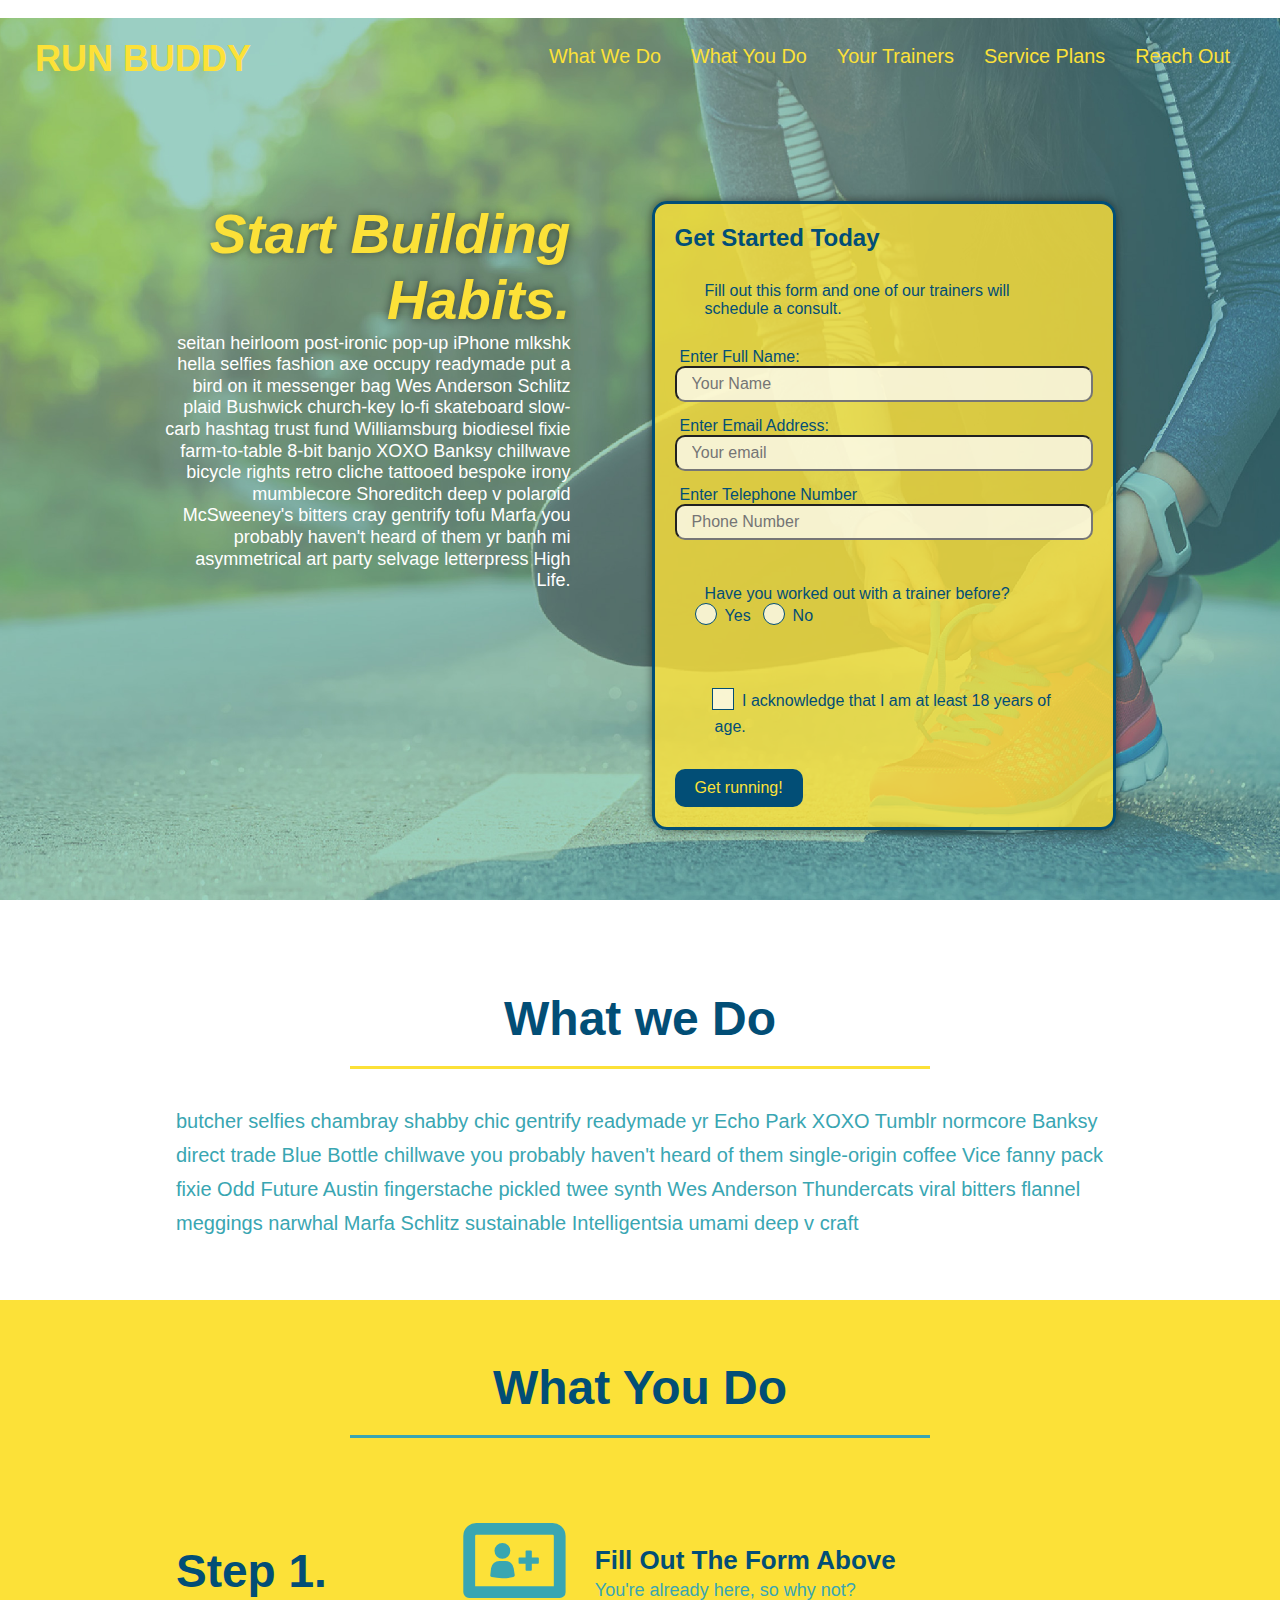
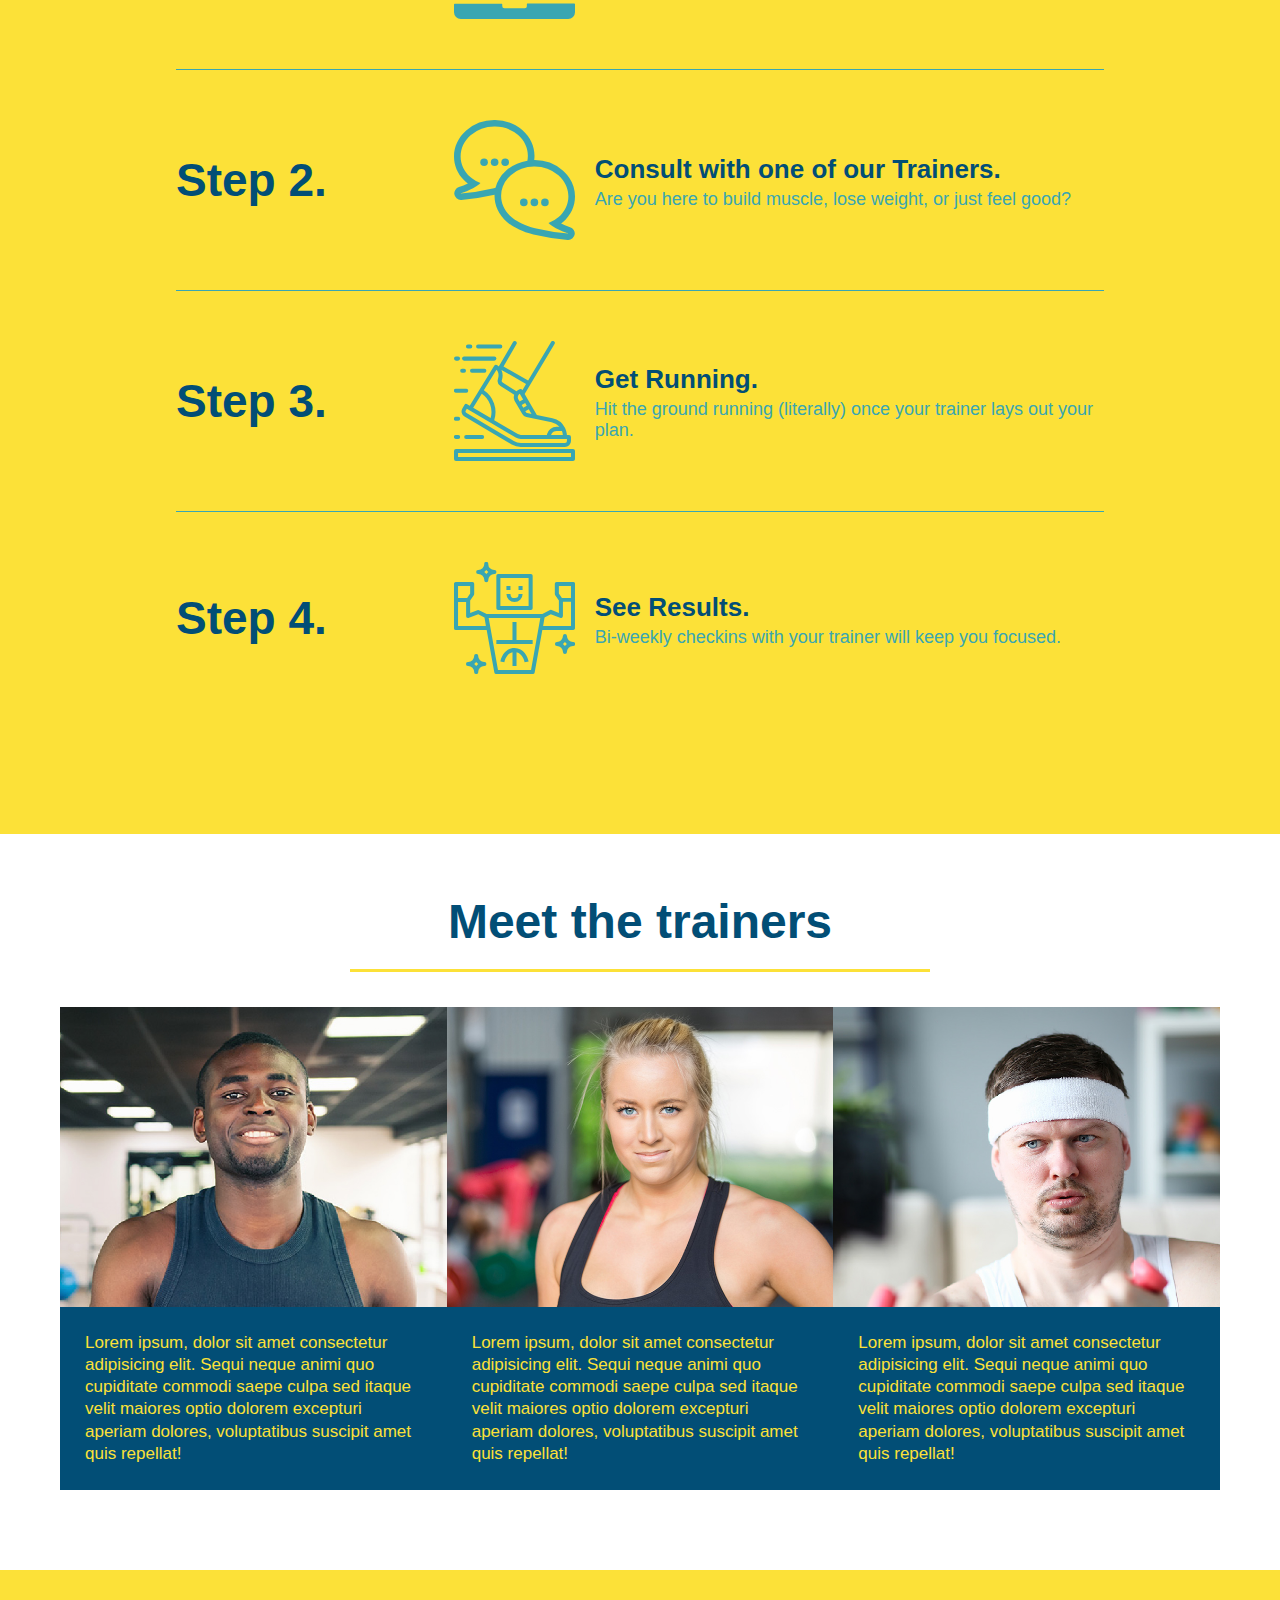
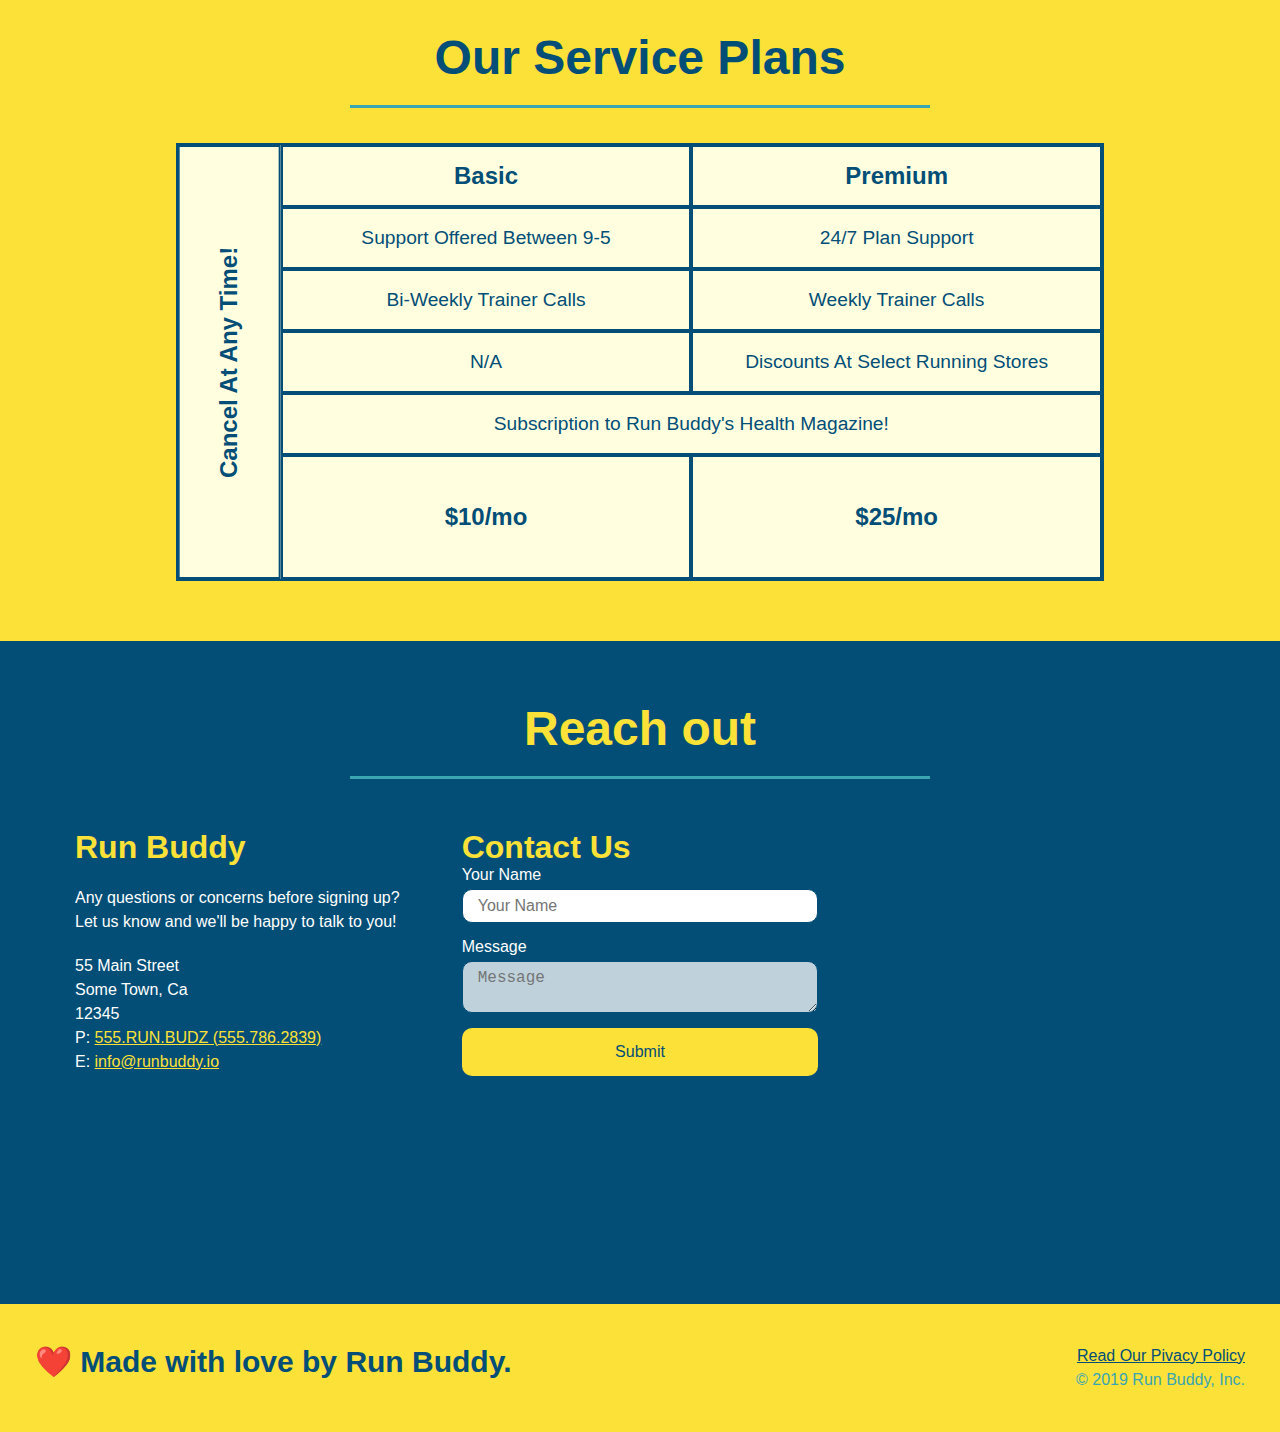
<file: index.html>
<!DOCTYPE html>
<html lang ='en'>
    <head>
        <meta name="viewport" content="width=device-width, initial-scale=1.0" />
        <meta charset='UTF-8'/>
        <title>Run Buddy</title>
        <link rel='stylesheet' href='./assets/css/style.css' />
    </head>
    <body>
        <header>
            <h1>
                <a href='/'>RUN BUDDY</a>
            </h1>
            <nav>
                <ul>
                    <li>
                        <a href='#what-we-do'>What We Do</a>
                    </li>
                    <li>
                        <a href="#what-you-do">What You Do</a>
                    </li>
                    <li>
                        <a href='#your-trainers'>Your Trainers</a>
                    </li>
                    <li>
                      <a href="#service-plans">Service Plans</a>
                    </li>
                    <li>
                        <a href='#reach-out'>Reach Out</a>
                    </li>
                </ul>
            </nav>
        </header>
        <!-- hero/jumbotron section-->
        <section class='hero'>
            <div class='hero-cta'>
                <h2>Start Building Habits.</h2>
                <p>
                    seitan heirloom post-ironic pop-up iPhone mlkshk hella selfies fashion axe occupy readymade put a bird on it
                    messenger bag Wes Anderson Schlitz plaid Bushwick church-key lo-fi skateboard slow-carb hashtag trust fund
                    Williamsburg biodiesel fixie farm-to-table 8-bit banjo XOXO Banksy chillwave bicycle rights retro cliche
                    tattooed bespoke irony mumblecore Shoreditch deep v polaroid McSweeney's bitters cray gentrify tofu Marfa you
                    probably haven't heard of them yr banh mi asymmetrical art party selvage letterpress High Life.
                </p>
            </div>
            <!--form element-->
            <div class='hero-form'>
                <h3>Get Started Today</h3>
                <p>Fill out this form and one of our trainers will schedule a consult.</p>
            <form>
                <label for='name'>Enter Full Name:</label>
                <input type='text' placeholder='Your Name' name='name' id='name' class='form-input'/>
                <label for='email'>Enter Email Address:</label>
                <input type='email' placeholder='Your email' name='email' id='email' class='form-input'/>
                <label for='phone'>Enter Telephone Number</label>
                <input type='tel' placeholder='Phone Number' name='Phone' id='phone' class='form-input'/>
                    <p>
                        Have you worked out with a trainer before?
                        <span class="radio-wrapper">
                          <input type="radio" name="trainer-confirm" id="trainer-yes" />
                          <label for="trainer-yes">Yes</label>
                        </span>
                        <span class="radio-wrapper">
                          <input type="radio" name="trainer-confirm" id="trainer-no" />
                          <label for="trainer-no">No</label>
                        </span>
                      </p>
                      <p>
                        <span class="checkbox-wrapper">
                          <input type="checkbox" name="age-confirm" id="checkbox" />
                          <label for="checkbox">I acknowledge that I am at least 18 years of age.</label>
                        </span>
                    </p>
                    <button type='submit'>
                        Get running!
                    </button>
            </form>
            </div>
        </section>

        <!--'what we do' section-->
        <section id='what-we-do' class='intro'>
            <div class='flex-row'>
              <h2 class='section-title primary-border'>What we Do</h2>
            </div>
            <div class='flex-row'>
            <p>
                butcher selfies chambray shabby chic gentrify readymade yr Echo Park XOXO Tumblr normcore Banksy direct trade Blue Bottle chillwave you probably haven't heard of them single-origin coffee Vice fanny pack fixie Odd Future Austin fingerstache pickled twee synth Wes Anderson Thundercats viral bitters flannel meggings narwhal Marfa Schlitz sustainable Intelligentsia umami deep v craft
            </p>
            </div>
        </section>

        <!--'What you do' section-->
        <section id='what-you-do' class='steps'>
        <div>
          <div class='flex-row'>
            <h2 class='section-title secondary-border'>What You Do</h2>
          </div>
            <div>
              <div class="step">
                <h3>Step 1.</h3>
                <div class="step-info">
                  <div class="step-img">
                    <img src="./assets/images/step-1.svg" alt="" />
                  </div>
                  <div class="step-text">
                    <h4>Fill Out The Form Above</h4>
                    <p>You're already here, so why not?</p>
                  </div>
                </div>
              </div>
                <div class="step">
                <h3>Step 2.</h3>
                <div class="step-info">
                  <div class="step-img">
                    <img src="./assets/images/step-2.svg" alt="" />
                  </div>
                  <div class="step-text">
                    <h4>Consult with one of our Trainers.</h4>
                    <p>Are you here to build muscle, lose weight, or just feel good?</p>
                  </div>
                </div>
              </div>
                <div class="step">
                <h3>Step 3.</h3>
                <div class="step-info">
                  <div class="step-img">
                    <img src="./assets/images/step-3.svg" alt="" />
                  </div>
                  <div class="step-text">
                    <h4>Get Running.</h4>
                    <p>Hit the ground running (literally) once your trainer lays out your plan.</p>
                  </div>
                </div>
              </div>
                <div class="step">
                 <h3>Step 4.</h3>
                <div class="step-info">
                    <div class="step-img">
                    <img src="./assets/images/step-4.svg" alt="" />
                    </div>
                    <div class="step-text">
                    <h4>See Results.</h4>
                    <p>Bi-weekly checkins with your trainer will keep you focused.</p>
                    </div>
                </div>
                </div>
            </div>
        </section>

        <!--'meet the trainers' section-->
        <section id='your-trainers'>
        <div class='flex-row'>
          <h2 class='section-title primary-border'>Meet the trainers</h2>
        </div>
       <div class='trainers'>
        <article class='trainer'>
            <!-- <img src='./assets/images/trainer-1.jpg' alt='Arron Stephens in his workout clothes ready to pump iron'/> -->
            <div class="trainer-img trainer-1">
              <div>
                <h3>Arron Stephens</h3>
                <h4>Speed / Strength</h4>
              </div>
            </div>
            <div class="trainer-bio">
              <h3>Arron Stephens</h3>
              <h4>Speed / Strength</h4>
              <p>
                Lorem ipsum, dolor sit amet consectetur adipisicing elit. Sequi neque animi quo cupiditate commodi saepe culpa sed itaque velit maiores optio dolorem excepturi aperiam dolores, voluptatibus suscipit amet quis repellat!
              </p>
            </div>
            </article>
        <article class='trainer'>
          <div class="trainer-img trainer-2">
            <div>
              <h3>Joanna Gill</h3>
              <h4>Endurance</h4>
            </div>
          </div>
          <div class="trainer-bio">
            <h3>Joanna Gill</h3>
            <h4>Endurance</h4>
            <p>
              Lorem ipsum, dolor sit amet consectetur adipisicing elit. Sequi neque animi quo cupiditate commodi saepe culpa sed itaque velit maiores optio dolorem excepturi aperiam dolores, voluptatibus suscipit amet quis repellat!
            </p>
          </div>
            <!-- <img src='./assets/images/trainer-2.jpg' alt='Joanna Gill cooling off after a workout'/> -->
        </article>
        <article class='trainer'>
          <div class="trainer-img trainer-3">
            <div>
              <h3>Harry 'The Headband' Smith</h3>
              <h4>Strength</h4>
            </div>
          </div>
          <div class="trainer-bio">
            <h3>Harry 'The Headband' Smith</h3>
            <h4>Strength</h4>
            <p>
              Lorem ipsum, dolor sit amet consectetur adipisicing elit. Sequi neque animi quo cupiditate commodi saepe culpa sed itaque velit maiores optio dolorem excepturi aperiam dolores, voluptatibus suscipit amet quis repellat!
            </p>
          </div>
            <!-- <img src='./assets/images/trainer-3.jpg' alt='Harry Smith wearing a headband and lifting comically small pink weights'/> -->
        </article>
        </div>
        </div>
        </section>
        <!-- Service grid section -->
        <section id="service-plans" class="services">

          <h2 class="section-title secondary-border">Our Service Plans</h2>
          <div class="service-grid-wrapper">
            <div class="service-grid-container">
            <!-- Headers -->
              <div class="service-grid-item basic grid-head">Basic</div>
              <div class="service-grid-item premium grid-head">Premium</div>
            <!-- Body -->
              <div class="service-grid-item basic">Support Offered Between 9-5</div>
              <div class="service-grid-item premium">24/7 Plan Support</div>
              <div class="service-grid-item basic">Bi-Weekly Trainer Calls</div>
              <div class="service-grid-item premium">Weekly Trainer Calls</div>
              <div class="service-grid-item basic">N/A</div>
              <div class="service-grid-item premium">Discounts At Select Running Stores</div>
              <div class="service-grid-item both">Subscription to Run Buddy's Health Magazine!</div>
              <div class="service-grid-item basic grid-price">$10/mo</div>
              <div class="service-grid-item premium grid-price">$25/mo</div>
              <div class="service-grid-item cancel">Cancel At Any Time!</div>

            </div> <!-- div service-grid-container -->
          </div> <!-- div service-grid-wrapper -->
        </section>

        <!-- 'reach out' section-->
        <section id='reach-out' class='contact'>
        <div class='flex-row'>
          <h2 class='section-title secondary-border'>Reach out</h2>
        </div>
        <div class="contact-info">
            <div>
              <h3>Run Buddy</h3>
              <p>
                Any questions or concerns before signing up?
                <br />
                Let us know and we'll be happy to talk to you!
              </p>
          
              <address>
                55 Main Street <br />
                Some Town, Ca <br />
                12345 <br />
                P: <a href="tel:555.786.2839">555.RUN.BUDZ (555.786.2839)</a><br />
                E: <a href="mailto://info@runbuddy.io">info@runbuddy.io</a>
              </address>
          
            </div>
          
            <div class="contact-form">
              <h3>Contact Us</h3>
              <form>
                <label for="contact-name">Your Name</label>
                <input type="text" id="contact-name" placeholder="Your Name" />
          
                <label for="contact-message">Message</label>
                <textarea id="contact-message" placeholder="Message"></textarea>
          
                <button type="submit">Submit</button>
              </form>
            </div>
          
            <iframe
              src="https://www.google.com/maps/embed?pb=!1m14!1m12!1m3!1d12182.30520634488!2d-74.0652613!3d40.2407219!2m3!1f0!2f0!3f0!3m2!1i1024!2i768!4f13.1!5e0!3m2!1sen!2sus!4v1561060983193!5m2!1sen!2sus"
              frameborder="0" style="border:0" allowfullscreen></iframe>
        </div>
        </section>
        <footer>
            <h2>
                ❤️ Made with love by Run Buddy.
            </h2>
            <div>
                <a href='./privacy-policy.html'>Read Our Pivacy Policy</a><br />
                &copy; 2019 Run Buddy, Inc.
            </div>
        </footer>
    </body>
</html>
</file>
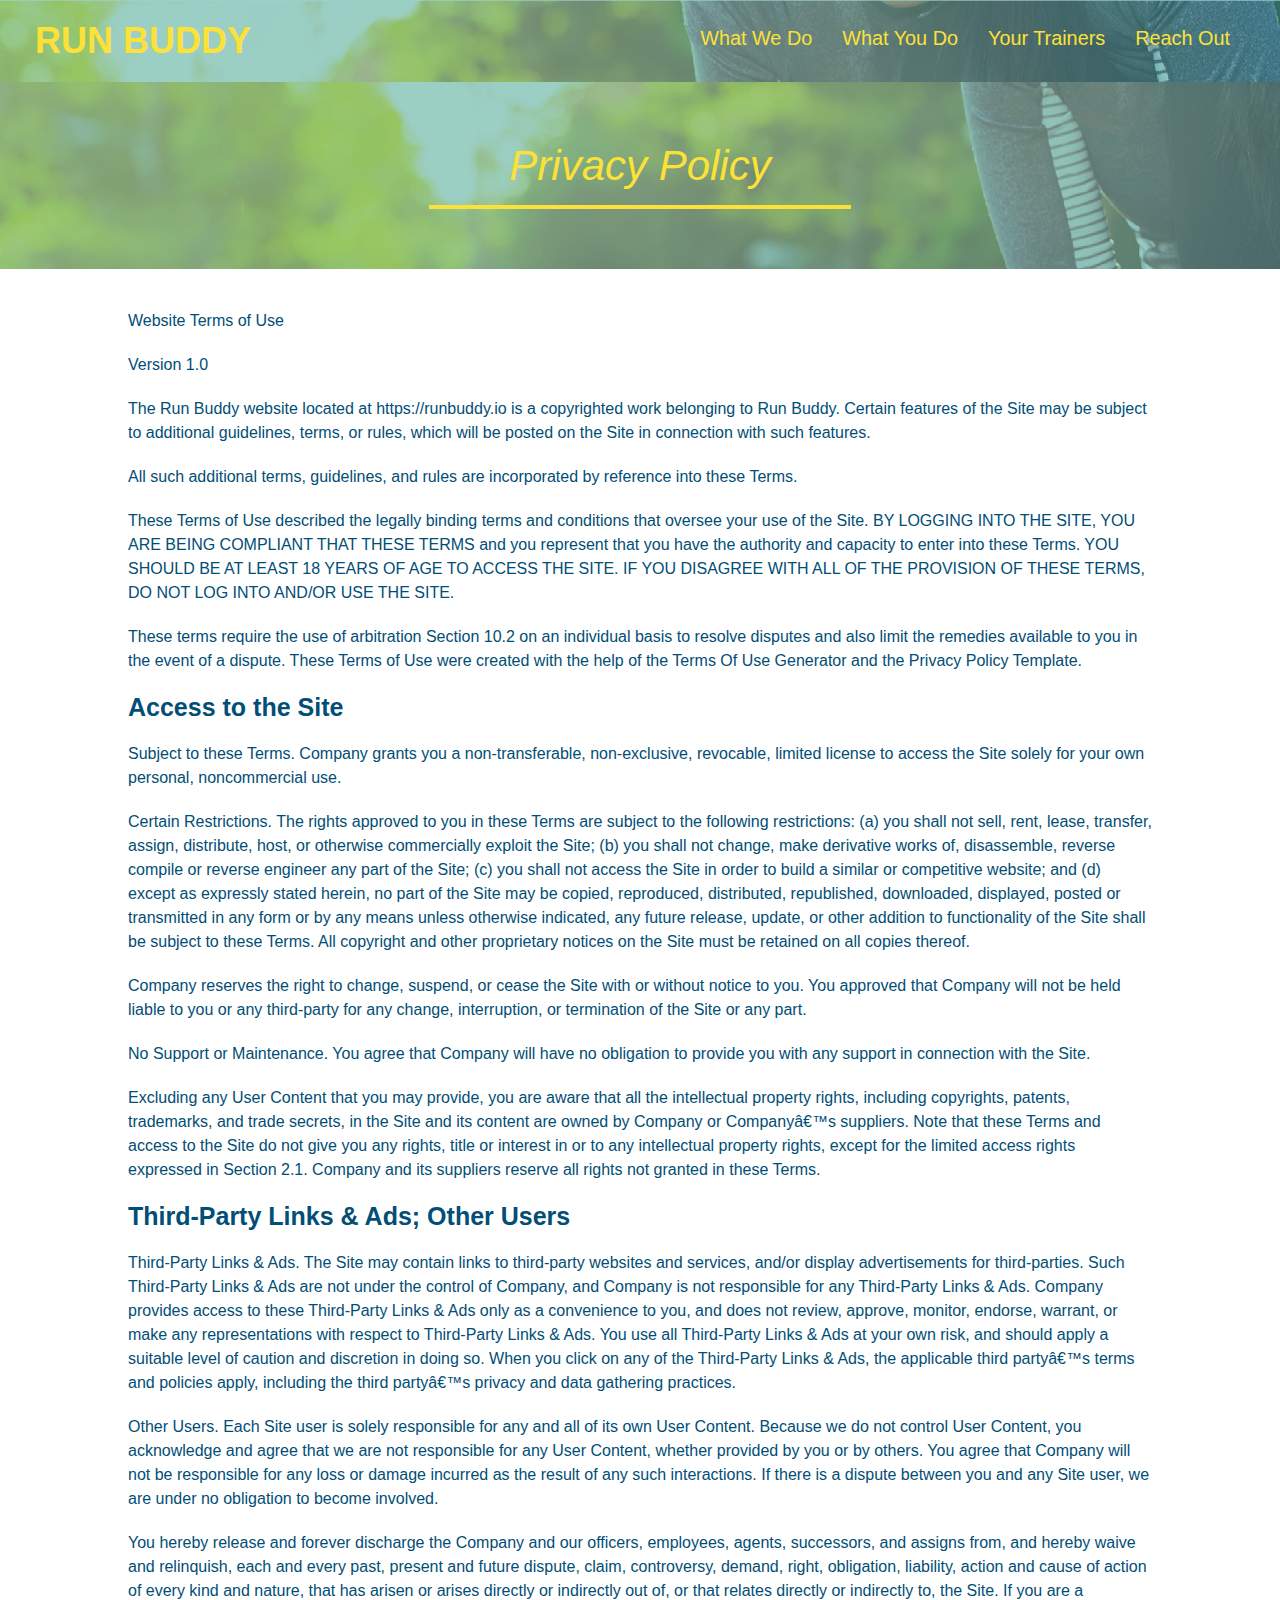
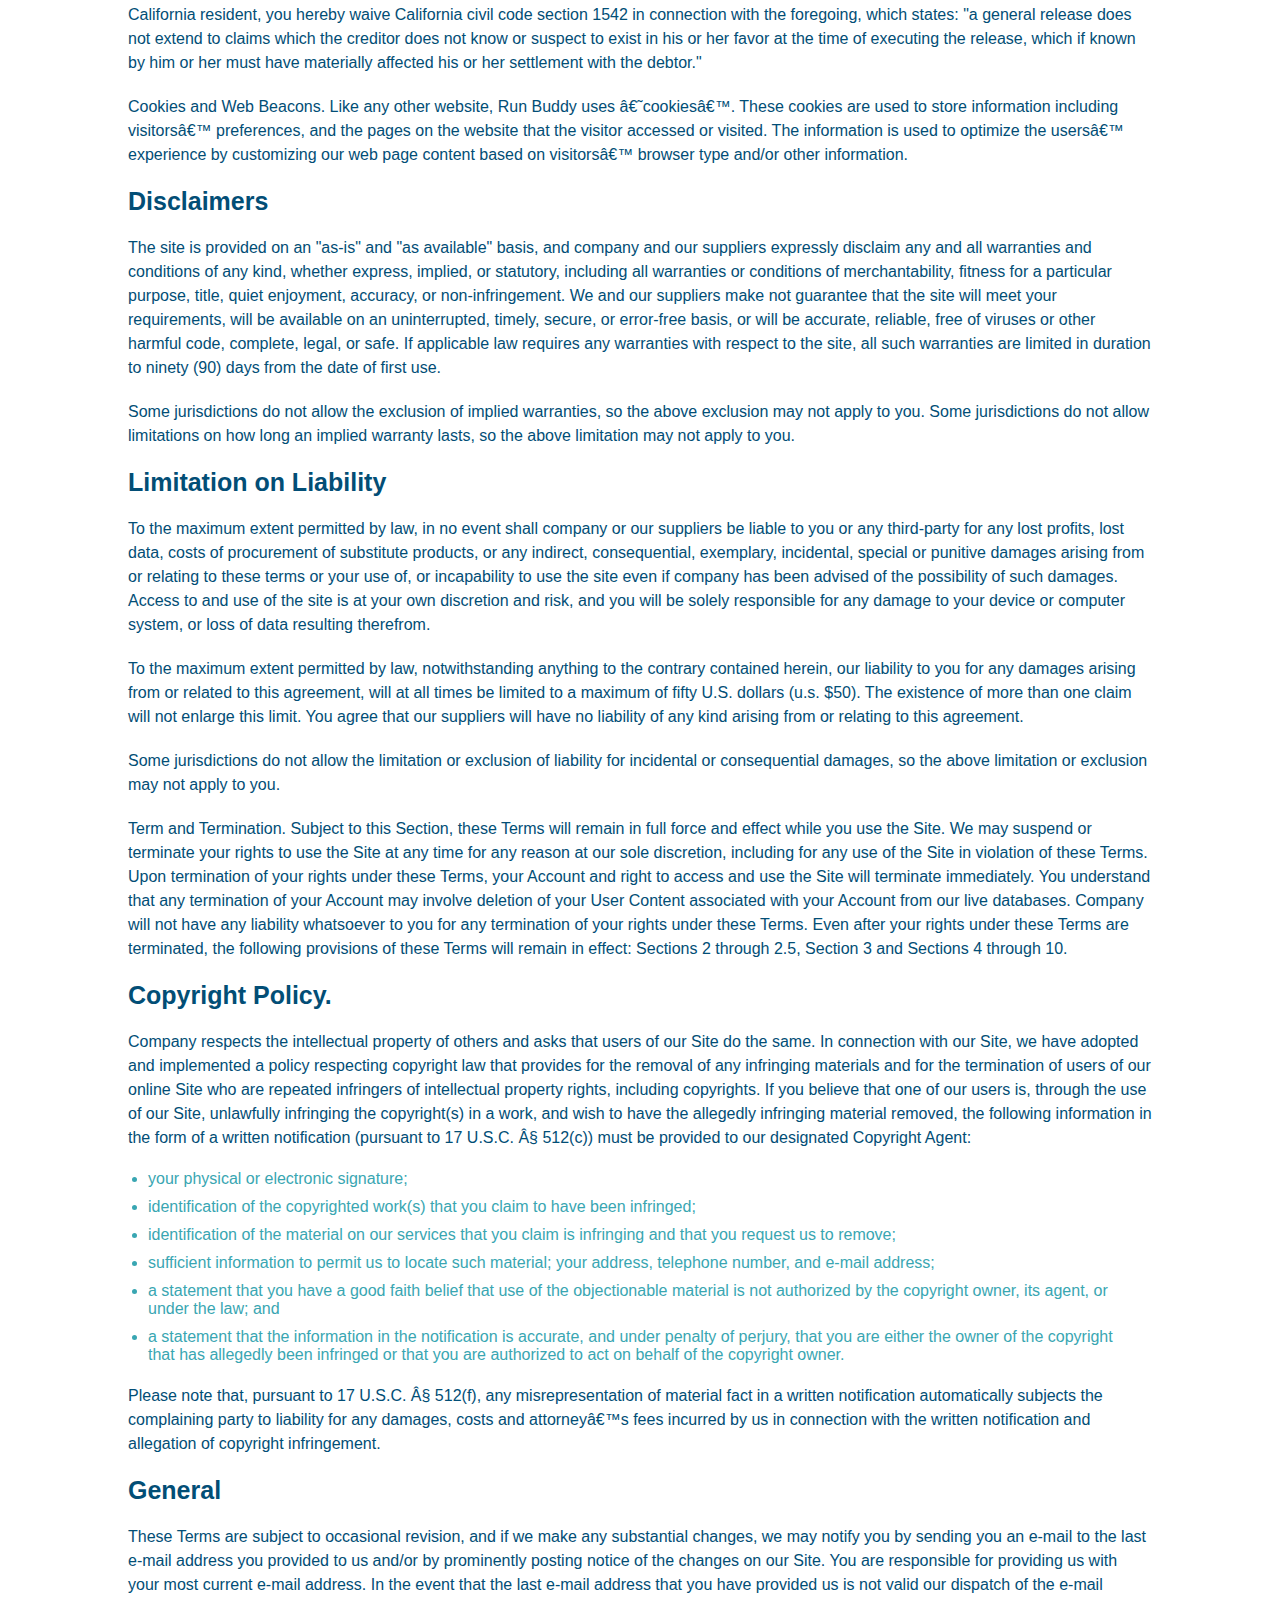
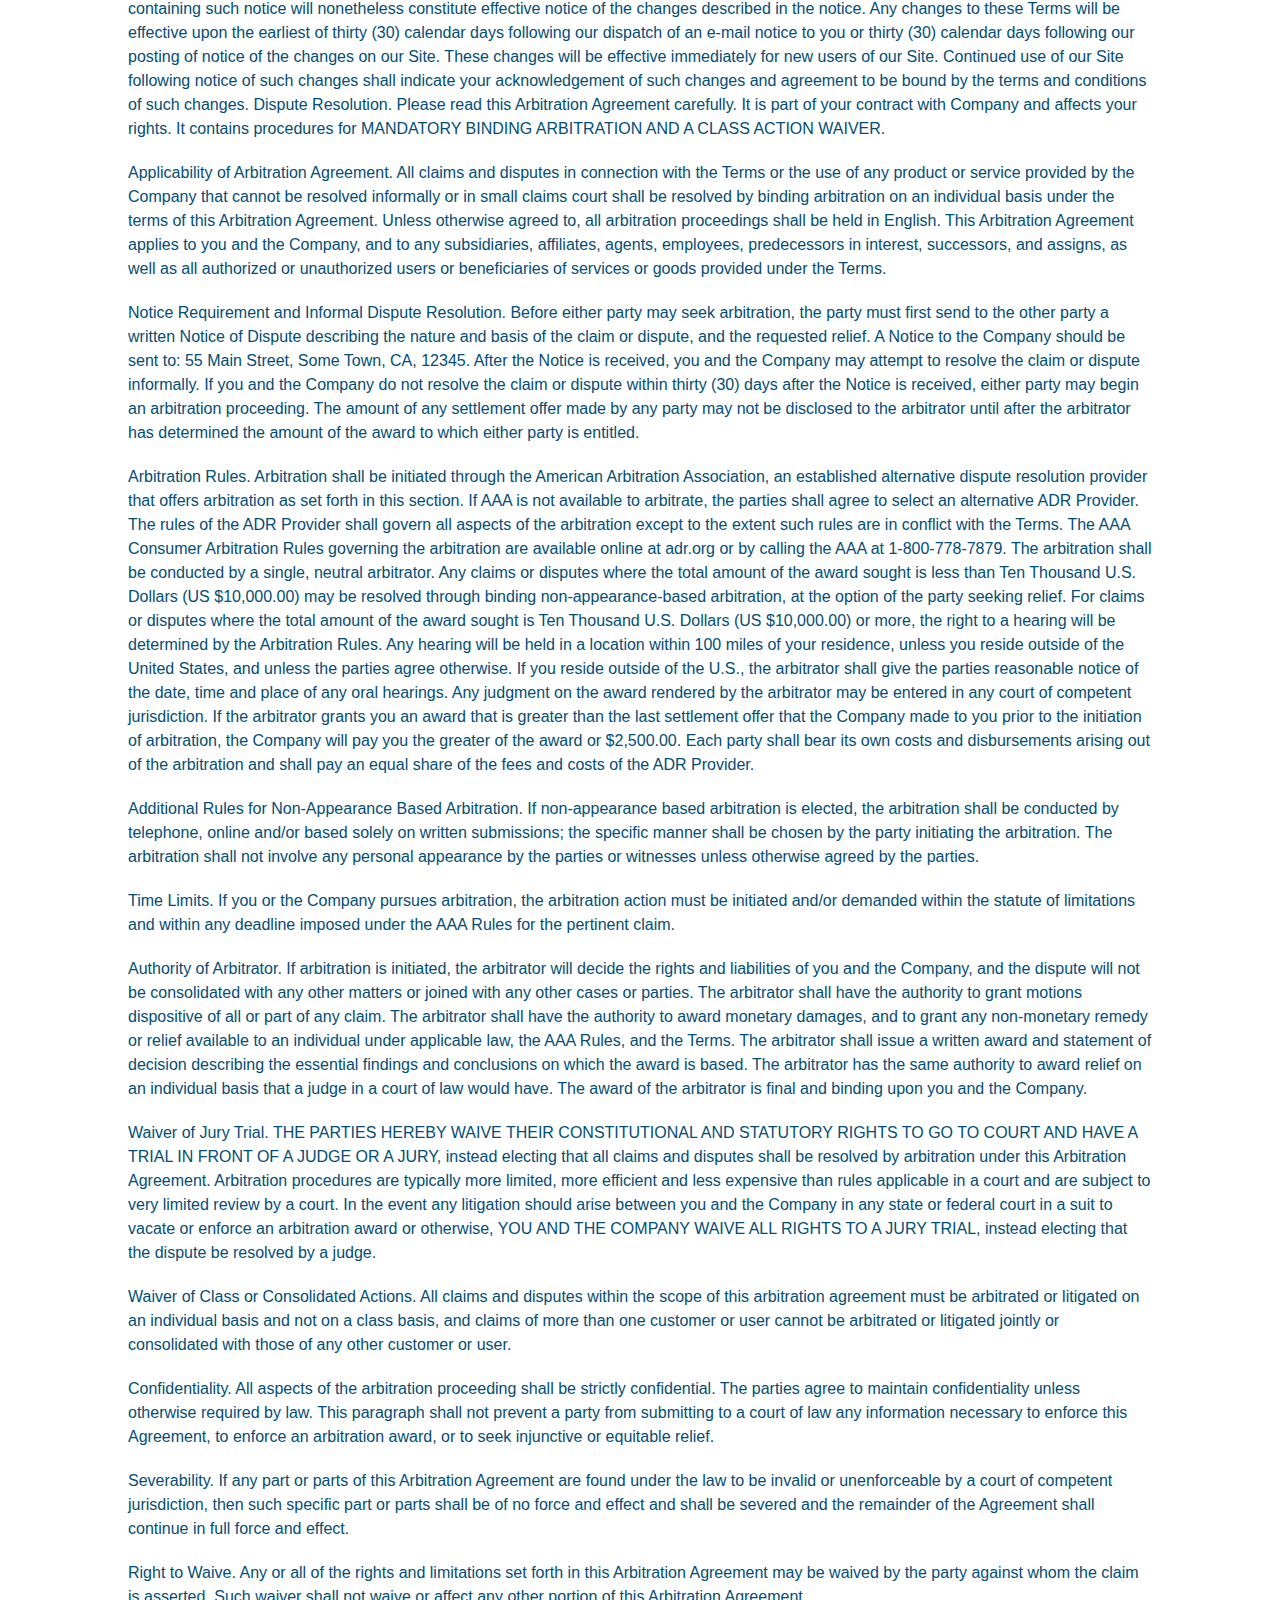
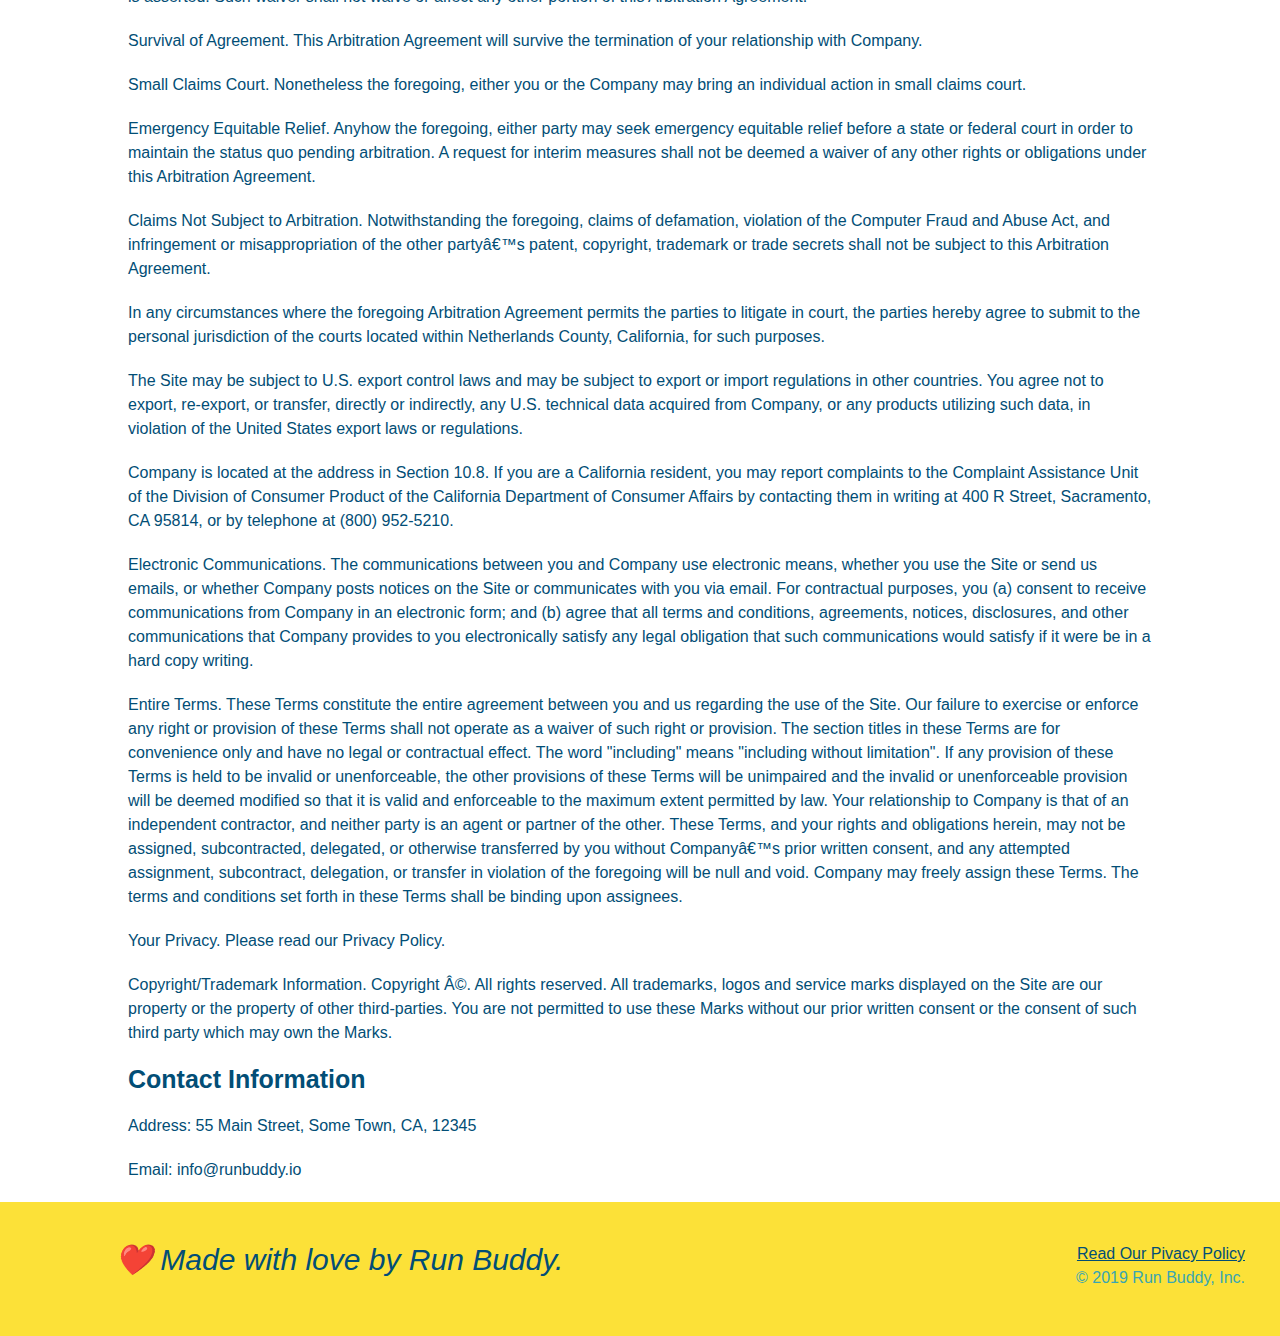
<file: privacy-policy.html>
<!DOCTYPE html>
<html lang="en">
    <head>
        <meta charset="UTF-8">
        <meta name="viewport" content="width=device-width, initial-scale=1.0">
        <title>Privacy Policy - Run Buddy</title>
        <link rel='stylesheet' href='./assets/css/style.css' />
        <link rel='stylesheet' href='./assets/css/secondary-styles.css'/>
    </head>
    <body>
        <header>
            <h1>
                <a href='/'>RUN BUDDY</a>
            </h1>
            <nav>
                <ul><!--List item element-->
                    <li>
                    <!--anchor element-->
                        <a href='./index.html#what-we-do'>What We Do</a>
                    </li>
                    <li>
                        <a href="./index.html#what-you-do">What You Do</a>
                    </li>
                    <li>
                        <a href='./index.html#your-trainers'>Your Trainers</a>
                    </li>
                    <li>
                        <a href='./index.html#reach-out'>Reach Out</a>
                    </li>
                </ul>
            </nav>
        </header>
        <section class="hero">
            <h2 class='page-title'>
                Privacy Policy
            </h2>
        </section>
        <article class='secondary-content'>
            <p>
                Website Terms of Use
              </p>
        
              <p>
                Version 1.0
              </p>
        
              <p>
                The Run Buddy website located at https://runbuddy.io is a copyrighted work belonging to Run Buddy. Certain
                features of the Site may be subject to additional guidelines, terms, or rules, which will be posted on the Site
                in connection with such features.
              </p>
        
              <p>
                All such additional terms, guidelines, and rules are incorporated by reference into these Terms.
              </p>
        
              <p>
                These Terms of Use described the legally binding terms and conditions that oversee your use of the Site. BY
                LOGGING INTO THE SITE, YOU ARE BEING COMPLIANT THAT THESE TERMS and you represent that you have the authority
                and capacity to enter into these Terms. YOU SHOULD BE AT LEAST 18 YEARS OF AGE TO ACCESS THE SITE. IF YOU
                DISAGREE WITH ALL OF THE PROVISION OF THESE TERMS, DO NOT LOG INTO AND/OR USE THE SITE.
              </p>
        
              <p>
                These terms require the use of arbitration Section 10.2 on an individual basis to resolve disputes and also
                limit the remedies available to you in the event of a dispute. These Terms of Use were created with the help of
                the Terms Of Use Generator and the Privacy Policy Template.
              </p>
        
              <h3>
                Access to the Site
              </h3>
        
              <p>
                Subject to these Terms. Company grants you a non-transferable, non-exclusive, revocable, limited license to
                access the Site solely for your own personal, noncommercial use.
              </p>
        
              <p>
                Certain Restrictions. The rights approved to you in these Terms are subject to the following restrictions: (a)
                you shall not sell, rent, lease, transfer, assign, distribute, host, or otherwise commercially exploit the Site;
                (b) you shall not change, make derivative works of, disassemble, reverse compile or reverse engineer any part of
                the Site; (c) you shall not access the Site in order to build a similar or competitive website; and (d) except
                as expressly stated herein, no part of the Site may be copied, reproduced, distributed, republished, downloaded,
                displayed, posted or transmitted in any form or by any means unless otherwise indicated, any future release,
                update, or other addition to functionality of the Site shall be subject to these Terms. All copyright and other
                proprietary notices on the Site must be retained on all copies thereof.
              </p>
        
              <p>
                Company reserves the right to change, suspend, or cease the Site with or without notice to you. You approved
                that Company will not be held liable to you or any third-party for any change, interruption, or termination of
                the Site or any part.
              </p>
        
              <p>
                No Support or Maintenance. You agree that Company will have no obligation to provide you with any support in
                connection with the Site.
              </p>
        
              <p>
                Excluding any User Content that you may provide, you are aware that all the intellectual property rights,
                including copyrights, patents, trademarks, and trade secrets, in the Site and its content are owned by Company
                or Companyâ€™s suppliers. Note that these Terms and access to the Site do not give you any rights, title or
                interest in or to any intellectual property rights, except for the limited access rights expressed in Section
                2.1. Company and its suppliers reserve all rights not granted in these Terms.
              </p>
        
              <h3>
                Third-Party Links & Ads; Other Users
              </h3>
        
              <p>
                Third-Party Links & Ads. The Site may contain links to third-party websites and services, and/or display
                advertisements for third-parties. Such Third-Party Links & Ads are not under the control of Company, and Company
                is not responsible for any Third-Party Links & Ads. Company provides access to these Third-Party Links & Ads
                only as a convenience to you, and does not review, approve, monitor, endorse, warrant, or make any
                representations with respect to Third-Party Links & Ads. You use all Third-Party Links & Ads at your own risk,
                and should apply a suitable level of caution and discretion in doing so. When you click on any of the
                Third-Party Links & Ads, the applicable third partyâ€™s terms and policies apply, including the third partyâ€™s
                privacy and data gathering practices.
              </p>
        
              <p>
                Other Users. Each Site user is solely responsible for any and all of its own User Content. Because we do not
                control User Content, you acknowledge and agree that we are not responsible for any User Content, whether
                provided by you or by others. You agree that Company will not be responsible for any loss or damage incurred as
                the result of any such interactions. If there is a dispute between you and any Site user, we are under no
                obligation to become involved.
              </p>
        
              <p>
                You hereby release and forever discharge the Company and our officers, employees, agents, successors, and
                assigns from, and hereby waive and relinquish, each and every past, present and future dispute, claim,
                controversy, demand, right, obligation, liability, action and cause of action of every kind and nature, that has
                arisen or arises directly or indirectly out of, or that relates directly or indirectly to, the Site. If you are
                a California resident, you hereby waive California civil code section 1542 in connection with the foregoing,
                which states: "a general release does not extend to claims which the creditor does not know or suspect to exist
                in his or her favor at the time of executing the release, which if known by him or her must have materially
                affected his or her settlement with the debtor."
              </p>
        
              <p>
                Cookies and Web Beacons. Like any other website, Run Buddy uses â€˜cookiesâ€™. These cookies are used to store
                information including visitorsâ€™ preferences, and the pages on the website that the visitor accessed or visited.
                The information is used to optimize the usersâ€™ experience by customizing our web page content based on visitorsâ€™
                browser type and/or other information.
              </p>
        
              <h3>
                Disclaimers
              </h3>
        
              <p>
                The site is provided on an "as-is" and "as available" basis, and company and our suppliers expressly disclaim
                any and all warranties and conditions of any kind, whether express, implied, or statutory, including all
                warranties or conditions of merchantability, fitness for a particular purpose, title, quiet enjoyment, accuracy,
                or non-infringement. We and our suppliers make not guarantee that the site will meet your requirements, will be
                available on an uninterrupted, timely, secure, or error-free basis, or will be accurate, reliable, free of
                viruses or other harmful code, complete, legal, or safe. If applicable law requires any warranties with respect
                to the site, all such warranties are limited in duration to ninety (90) days from the date of first use.
              </p>
        
              <p>
                Some jurisdictions do not allow the exclusion of implied warranties, so the above exclusion may not apply to
                you. Some jurisdictions do not allow limitations on how long an implied warranty lasts, so the above limitation
                may not apply to you.
              </p>
        
              <h3>
                Limitation on Liability
              </h3>
        
              <p>
                To the maximum extent permitted by law, in no event shall company or our suppliers be liable to you or any
                third-party for any lost profits, lost data, costs of procurement of substitute products, or any indirect,
                consequential, exemplary, incidental, special or punitive damages arising from or relating to these terms or
                your use of, or incapability to use the site even if company has been advised of the possibility of such
                damages. Access to and use of the site is at your own discretion and risk, and you will be solely responsible
                for any damage to your device or computer system, or loss of data resulting therefrom.
              </p>
        
              <p>
                To the maximum extent permitted by law, notwithstanding anything to the contrary contained herein, our liability
                to you for any damages arising from or related to this agreement, will at all times be limited to a maximum of
                fifty U.S. dollars (u.s. $50). The existence of more than one claim will not enlarge this limit. You agree that
                our suppliers will have no liability of any kind arising from or relating to this agreement.
              </p>
        
              <p>
                Some jurisdictions do not allow the limitation or exclusion of liability for incidental or consequential
                damages, so the above limitation or exclusion may not apply to you.
              </p>
        
              <p>
                Term and Termination. Subject to this Section, these Terms will remain in full force and effect while you use
                the Site. We may suspend or terminate your rights to use the Site at any time for any reason at our sole
                discretion, including for any use of the Site in violation of these Terms. Upon termination of your rights under
                these Terms, your Account and right to access and use the Site will terminate immediately. You understand that
                any termination of your Account may involve deletion of your User Content associated with your Account from our
                live databases. Company will not have any liability whatsoever to you for any termination of your rights under
                these Terms. Even after your rights under these Terms are terminated, the following provisions of these Terms
                will remain in effect: Sections 2 through 2.5, Section 3 and Sections 4 through 10.
              </p>
        
              <h3>
                Copyright Policy.
              </h3>
        
              <p>
                Company respects the intellectual property of others and asks that users of our Site do the same. In connection
                with our Site, we have adopted and implemented a policy respecting copyright law that provides for the removal
                of any infringing materials and for the termination of users of our online Site who are repeated infringers of
                intellectual property rights, including copyrights. If you believe that one of our users is, through the use of
                our Site, unlawfully infringing the copyright(s) in a work, and wish to have the allegedly infringing material
                removed, the following information in the form of a written notification (pursuant to 17 U.S.C. Â§ 512(c)) must
                be provided to our designated Copyright Agent:
              </p>
        
              <ul>
                <li>
                  your physical or electronic signature;
                </li>
                <li>
                  identification of the copyrighted work(s) that you claim to have been infringed;
                </li>
                <li>
                  identification of the material on our services that you claim is infringing and that you request us to remove;
                </li>
                <li>
                  sufficient information to permit us to locate such material; your address, telephone number, and e-mail
                  address;
                </li>
                <li>
                  a statement that you have a good faith belief that use of the objectionable material is not authorized by the
                  copyright owner, its agent, or under the law; and
                </li>
                <li>
                  a statement that the information in the notification is accurate, and under penalty of perjury, that you are
                  either the owner of the copyright that has allegedly been infringed or that you are authorized to act on
                  behalf of the copyright owner.
                </li>
              </ul>
        
              <p>
                Please note that, pursuant to 17 U.S.C. Â§ 512(f), any misrepresentation of material fact in a written
                notification automatically subjects the complaining party to liability for any damages, costs and attorneyâ€™s
                fees incurred by us in connection with the written notification and allegation of copyright infringement.
              </p>
        
              <h3>
                General
              </h3>
        
              <p>
                These Terms are subject to occasional revision, and if we make any substantial changes, we may notify you by
                sending you an e-mail to the last e-mail address you provided to us and/or by prominently posting notice of the
                changes on our Site. You are responsible for providing us with your most current e-mail address. In the event
                that the last e-mail address that you have provided us is not valid our dispatch of the e-mail containing such
                notice will nonetheless constitute effective notice of the changes described in the notice. Any changes to these
                Terms will be effective upon the earliest of thirty (30) calendar days following our dispatch of an e-mail
                notice to you or thirty (30) calendar days following our posting of notice of the changes on our Site. These
                changes will be effective immediately for new users of our Site. Continued use of our Site following notice of
                such changes shall indicate your acknowledgement of such changes and agreement to be bound by the terms and
                conditions of such changes. Dispute Resolution. Please read this Arbitration Agreement carefully. It is part of
                your contract with Company and affects your rights. It contains procedures for MANDATORY BINDING ARBITRATION AND
                A CLASS ACTION WAIVER.
              </p>
        
              <p>
                Applicability of Arbitration Agreement. All claims and disputes in connection with the Terms or the use of any
                product or service provided by the Company that cannot be resolved informally or in small claims court shall be
                resolved by binding arbitration on an individual basis under the terms of this Arbitration Agreement. Unless
                otherwise agreed to, all arbitration proceedings shall be held in English. This Arbitration Agreement applies to
                you and the Company, and to any subsidiaries, affiliates, agents, employees, predecessors in interest,
                successors, and assigns, as well as all authorized or unauthorized users or beneficiaries of services or goods
                provided under the Terms.
              </p>
        
              <p>
                Notice Requirement and Informal Dispute Resolution. Before either party may seek arbitration, the party must
                first send to the other party a written Notice of Dispute describing the nature and basis of the claim or
                dispute, and the requested relief. A Notice to the Company should be sent to: 55 Main Street, Some Town, CA,
                12345. After the Notice is received, you and the Company may attempt to resolve the claim or dispute informally.
                If you and the Company do not resolve the claim or dispute within thirty (30) days after the Notice is received,
                either party may begin an arbitration proceeding. The amount of any settlement offer made by any party may not
                be disclosed to the arbitrator until after the arbitrator has determined the amount of the award to which either
                party is entitled.
              </p>
        
              <p>
                Arbitration Rules. Arbitration shall be initiated through the American Arbitration Association, an established
                alternative dispute resolution provider that offers arbitration as set forth in this section. If AAA is not
                available to arbitrate, the parties shall agree to select an alternative ADR Provider. The rules of the ADR
                Provider shall govern all aspects of the arbitration except to the extent such rules are in conflict with the
                Terms. The AAA Consumer Arbitration Rules governing the arbitration are available online at adr.org or by
                calling the AAA at 1-800-778-7879. The arbitration shall be conducted by a single, neutral arbitrator. Any
                claims or disputes where the total amount of the award sought is less than Ten Thousand U.S. Dollars (US
                $10,000.00) may be resolved through binding non-appearance-based arbitration, at the option of the party seeking
                relief. For claims or disputes where the total amount of the award sought is Ten Thousand U.S. Dollars (US
                $10,000.00) or more, the right to a hearing will be determined by the Arbitration Rules. Any hearing will be
                held in a location within 100 miles of your residence, unless you reside outside of the United States, and
                unless the parties agree otherwise. If you reside outside of the U.S., the arbitrator shall give the parties
                reasonable notice of the date, time and place of any oral hearings. Any judgment on the award rendered by the
                arbitrator may be entered in any court of competent jurisdiction. If the arbitrator grants you an award that is
                greater than the last settlement offer that the Company made to you prior to the initiation of arbitration, the
                Company will pay you the greater of the award or $2,500.00. Each party shall bear its own costs and
                disbursements arising out of the arbitration and shall pay an equal share of the fees and costs of the ADR
                Provider.
              </p>
        
              <p>
                Additional Rules for Non-Appearance Based Arbitration. If non-appearance based arbitration is elected, the
                arbitration shall be conducted by telephone, online and/or based solely on written submissions; the specific
                manner shall be chosen by the party initiating the arbitration. The arbitration shall not involve any personal
                appearance by the parties or witnesses unless otherwise agreed by the parties.
              </p>
        
              <p>
                Time Limits. If you or the Company pursues arbitration, the arbitration action must be initiated and/or demanded
                within the statute of limitations and within any deadline imposed under the AAA Rules for the pertinent claim.
              </p>
        
              <p>
                Authority of Arbitrator. If arbitration is initiated, the arbitrator will decide the rights and liabilities of
                you and the Company, and the dispute will not be consolidated with any other matters or joined with any other
                cases or parties. The arbitrator shall have the authority to grant motions dispositive of all or part of any
                claim. The arbitrator shall have the authority to award monetary damages, and to grant any non-monetary remedy
                or relief available to an individual under applicable law, the AAA Rules, and the Terms. The arbitrator shall
                issue a written award and statement of decision describing the essential findings and conclusions on which the
                award is based. The arbitrator has the same authority to award relief on an individual basis that a judge in a
                court of law would have. The award of the arbitrator is final and binding upon you and the Company.
              </p>
        
              <p>
                Waiver of Jury Trial. THE PARTIES HEREBY WAIVE THEIR CONSTITUTIONAL AND STATUTORY RIGHTS TO GO TO COURT AND HAVE
                A TRIAL IN FRONT OF A JUDGE OR A JURY, instead electing that all claims and disputes shall be resolved by
                arbitration under this Arbitration Agreement. Arbitration procedures are typically more limited, more efficient
                and less expensive than rules applicable in a court and are subject to very limited review by a court. In the
                event any litigation should arise between you and the Company in any state or federal court in a suit to vacate
                or enforce an arbitration award or otherwise, YOU AND THE COMPANY WAIVE ALL RIGHTS TO A JURY TRIAL, instead
                electing that the dispute be resolved by a judge.
              </p>
        
              <p>
                Waiver of Class or Consolidated Actions. All claims and disputes within the scope of this arbitration agreement
                must be arbitrated or litigated on an individual basis and not on a class basis, and claims of more than one
                customer or user cannot be arbitrated or litigated jointly or consolidated with those of any other customer or
                user.
              </p>
        
              <p>
                Confidentiality. All aspects of the arbitration proceeding shall be strictly confidential. The parties agree to
                maintain confidentiality unless otherwise required by law. This paragraph shall not prevent a party from
                submitting to a court of law any information necessary to enforce this Agreement, to enforce an arbitration
                award, or to seek injunctive or equitable relief.
              </p>
        
              <p>
                Severability. If any part or parts of this Arbitration Agreement are found under the law to be invalid or
                unenforceable by a court of competent jurisdiction, then such specific part or parts shall be of no force and
                effect and shall be severed and the remainder of the Agreement shall continue in full force and effect.
              </p>
        
              <p>
                Right to Waive. Any or all of the rights and limitations set forth in this Arbitration Agreement may be waived
                by the party against whom the claim is asserted. Such waiver shall not waive or affect any other portion of this
                Arbitration Agreement.
              </p>
        
              <p>
                Survival of Agreement. This Arbitration Agreement will survive the termination of your relationship with
                Company.
              </p>
        
              <p>
                Small Claims Court. Nonetheless the foregoing, either you or the Company may bring an individual action in small
                claims court.
              </p>
        
              <p>
                Emergency Equitable Relief. Anyhow the foregoing, either party may seek emergency equitable relief before a
                state or federal court in order to maintain the status quo pending arbitration. A request for interim measures
                shall not be deemed a waiver of any other rights or obligations under this Arbitration Agreement.
              </p>
        
              <p>
                Claims Not Subject to Arbitration. Notwithstanding the foregoing, claims of defamation, violation of the
                Computer Fraud and Abuse Act, and infringement or misappropriation of the other partyâ€™s patent, copyright,
                trademark or trade secrets shall not be subject to this Arbitration Agreement.
              </p>
        
              <p>
                In any circumstances where the foregoing Arbitration Agreement permits the parties to litigate in court, the
                parties hereby agree to submit to the personal jurisdiction of the courts located within Netherlands County,
                California, for such purposes.
              </p>
        
              <p>
                The Site may be subject to U.S. export control laws and may be subject to export or import regulations in other
                countries. You agree not to export, re-export, or transfer, directly or indirectly, any U.S. technical data
                acquired from Company, or any products utilizing such data, in violation of the United States export laws or
                regulations.
              </p>
        
              <p>
                Company is located at the address in Section 10.8. If you are a California resident, you may report complaints
                to the Complaint Assistance Unit of the Division of Consumer Product of the California Department of Consumer
                Affairs by contacting them in writing at 400 R Street, Sacramento, CA 95814, or by telephone at (800) 952-5210.
              </p>
        
              <p>
                Electronic Communications. The communications between you and Company use electronic means, whether you use the
                Site or send us emails, or whether Company posts notices on the Site or communicates with you via email. For
                contractual purposes, you (a) consent to receive communications from Company in an electronic form; and (b)
                agree that all terms and conditions, agreements, notices, disclosures, and other communications that Company
                provides to you electronically satisfy any legal obligation that such communications would satisfy if it were be
                in a hard copy writing.
              </p>
        
              <p>
                Entire Terms. These Terms constitute the entire agreement between you and us regarding the use of the Site. Our
                failure to exercise or enforce any right or provision of these Terms shall not operate as a waiver of such right
                or provision. The section titles in these Terms are for convenience only and have no legal or contractual
                effect. The word "including" means "including without limitation". If any provision of these Terms is held to be
                invalid or unenforceable, the other provisions of these Terms will be unimpaired and the invalid or
                unenforceable provision will be deemed modified so that it is valid and enforceable to the maximum extent
                permitted by law. Your relationship to Company is that of an independent contractor, and neither party is an
                agent or partner of the other. These Terms, and your rights and obligations herein, may not be assigned,
                subcontracted, delegated, or otherwise transferred by you without Companyâ€™s prior written consent, and any
                attempted assignment, subcontract, delegation, or transfer in violation of the foregoing will be null and void.
                Company may freely assign these Terms. The terms and conditions set forth in these Terms shall be binding upon
                assignees.
              </p>
        
              <p>
                Your Privacy. Please read our Privacy Policy.
              </p>
        
              <p>
                Copyright/Trademark Information. Copyright Â©. All rights reserved. All trademarks, logos and service marks
                displayed on the Site are our property or the property of other third-parties. You are not permitted to use
                these Marks without our prior written consent or the consent of such third party which may own the Marks.
              </p>
        
              <h3>
                Contact Information
              </h3>
        
              <p>
                Address: 55 Main Street, Some Town, CA, 12345
              </p>
        
              <p>
                Email: info@runbuddy.io
              </p>
        
        </article>
        <footer>
            <h2>
                ❤️ Made with love by Run Buddy.
            </h2>
            <div>
                <a href='#'>Read Our Pivacy Policy</a><br />
                &copy; 2019 Run Buddy, Inc.
            </div>
        </footer>
    </body>
</html>
</file>
<file: assets/css/style.css>
/* Main page styles */
:root {
    --primary-color: #fce138;
    --secondary-color: #024e76;
    --tertiary-color: #39a6b2;
  }
* {
    margin: 0;
    padding: 0;
    box-sizing: border-box;
}
body {
    color: #39a6b2;
    font-family: Helvetica, Arial, sans-serif;
}
/*apply styles to header */
header {
    padding:20px 35px;
    background-color: #39a6b2;
    display: flex;
    justify-content: space-between;
    flex-wrap: wrap;
    position: sticky;
    top: 0;
    position: -webkit-sticky;
    background-image: url("../images/hero-bg.jpeg");
    background-size: cover;
    background-position: 80%;
    background-attachment: fixed;
    z-index: 9999;
}
header h1 {
    font-weight:bold;
    font-size:36px;
    color:var(--primary-color);
    margin:0;
}
header a {
    text-decoration: none;
    color: #fce138;
}
header nav {
    margin:7px 0;
}
header nav ul{
    display: flex;
    flex-wrap: wrap;
    justify-content: space-between;
    align-items: center;
    list-style: none;
}
header nav ul li a {
    padding:10px 15px;
    font-weight: lighter;
    font-size: 1.55vw;
}
header nav ul li a:hover {
    background: var(--primary-color);
    color: #024e76;
    border-radius: 15px;
    text-shadow: none;
  }
footer {
    background: var(--primary-color);
    width: 100%;
    padding: 40px 35px;
    display: flex;
    justify-content: space-between;
    flex-wrap: wrap;
}
footer h2 {
    color:#024e76;
    font-size: 30px;
    margin: 0;
}
footer div{
    line-height: 1.5;
    text-align: right;
}
footer a {
    color: #024e76;
}
section {
    padding:60px;
}
.hero {
    background-image:url(../images/hero-bg.jpeg);
    background-size: cover;
    background-position: 80%;
    display: flex;
    justify-content: center;
    flex-wrap: wrap;
    align-items: flex-start;
    background-attachment: fixed;
}
.hero-cta{
    width: 35%;
    text-align: right;
    margin:3.5%;
    color: #fff;
    font-size: 18px;
    line-height: 1.2;
}
.hero-cta h2{
    font-style: italic;
    font-size:55px;
    color: var(--primary-color);
    text-shadow: 0 0 10px rgba(0, 0, 0, 0.5);
}
.hero-form{
    background-color:rgba(252, 225, 56, 0.8);
    color: #024e76;
    padding:20px;
    border: solid 3px #024e76;
    width: 40%;
    margin:3.5%;
    box-shadow: 0 0 10px rgba(0, 0, 0, 0.5);
    border-radius:15px;
}
.hero-form h3{
    font-size: 24px;
    margin:0;
}
.hero-form p{
    padding: 30px;
}
.form-input{
    border: 1ps solid #024e76;
    display: block;
    padding: 7px 15px;
    font-size:16px;
    color:#024e76;
    width:100%;
    margin-bottom:15px;
    border-radius:10px;
    background-color: rgba(255,255,255, 0.75);
}
.form-input:focus {
    background-color: rgba(255,255,255, 1);
    outline:none;
  }
.hero-form label{
    margin: 0 5px;
}
.hero-form button{
    color:var(--primary-color);
    background-color:#024e76;
    border: none;
    padding: 10px 20px;
    font-size:16px;
    border-radius:10px;
}
.hero-form button:hover {
    background-color: #39a6b2;  
  }

.checkbox-wrapper input, .radio-wrapper input {
opacity: 0;
}
.checkbox-wrapper label, .radio-wrapper label {
    position: relative;
    left: 10px;
    margin: 10px;
    line-height: 1.6;
}
.checkbox-wrapper label::before, .radio-wrapper label::before {
    content: "";
    height: 20px;
    width: 20px;
    background: rgba(255, 255, 255, 0.75);  
    border: 1px solid #024e76;  
    position: absolute;
    top: -4px;
    left: -30px;
}
.radio-wrapper label::before {
    border-radius: 50%;
}
.radio-wrapper label::after {
    content: "";
    width: 20px;
    height: 20px;
    border-radius: 50%;
    background: #024e76;
    position: absolute;
    left: -29px;
    top: -3px;
    background-image: radial-gradient(circle, #39a6b2, #024e76);
}
  
.checkbox-wrapper label::after {
    content: "";
    height: 6px;
    width: 14px;
    border-left: 2px solid #024e76;
    border-bottom: 2px solid #024e76;
    position: absolute;
    left: -26px;
    top: 1px;
    transform: rotate(-58deg);
  }
  .checkbox-wrapper input + label::after, 
  .radio-wrapper input + label::after {
    content: none;
  }
  
  .checkbox-wrapper input:checked + label::after, 
  .radio-wrapper input:checked + label::after {
    content: "";
  }

.intro p {
    line-height: 1.7;
    color:#39a6b2;
    width:80%;
    font-size: 20px;
    margin:0 auto;
}
.steps{
    background:var(--primary-color);
}
.section-title{
    font-size: 48px;
    color:#024e76;
    border-bottom: 3px solid;
    padding-bottom: 20px;
    text-align:center;
    margin: 0 auto 35px auto;
    width: 50%;
}
.primary-border {
    border-color:var(--primary-color);
}
.secondary-border{
    border-color:#39a6b2;
}
.step h3{
    color:#024e76;
    font-size:46px;
    flex: 1 30%;
}
.step-text{
    flex:12;
}
.step-text p{
    color:#39a6b2;
    font-size:18px;
}
.step-text h4 {
    font-size: 26px;
    line-height: 1.5;
    color: #024e76;
}
.step {
    margin: 50px auto;
    padding-bottom: 50px;
    width: 80%;
    display: flex;
    flex-wrap: wrap;
    align-items: center;
    justify-content: space-between;
    border-bottom: 1px solid #39a6b2;
}
.step:last-child{
    border-bottom:none;
}
.step-info{
    flex: 2 70%;
    display: flex;
    flex-wrap: wrap;
    align-items: center;
}
.step-img{
    flex: 1 12%;
    margin-right: 20px;
}
.step-img img{
    max-width: 100%;
}
.trainers {
    width: 100%;
    margin: 0 auto;
    display: flex;
    flex-wrap: wrap;
    justify-content: space-around;
  }
.trainer {
    margin: 0 auto 20px auto;
    background: #024e76;
    color:var(--primary-color);
    flex: 1;
}
.trainer-img {
    width: 100%;
    min-height: 300px;
    display: flex;
    padding: 15px;
    align-items:flex-end;
    position: relative;
}
.trainer-1{
    background-image: url('../images/trainer-1.jpg');
    background-size:cover;
}
.trainer-2{
    background-image: url('../images/trainer-2.jpg');
    background-size:cover;
}
.trainer-3{
    background-image: url('../images/trainer-3.jpg');
    background-size:cover;
}
.trainer-img::after {
    content: "";
    height: 100%;
    width: 100%;
    position: absolute;
    top: 0;
    left: 0;
    background: linear-gradient(180deg, rgba(252, 225, 56, 0.3), rgb(2, 78, 118)) ;
    opacity: 0;
    transition: opacity .5s;
}
.trainer:hover .trainer-img::after{
    opacity: 1;
}

.trainer-img h3 {
    position: relative;
    z-index: 1;
    margin-bottom:5px;
    font-size:28px;
    opacity:0;
    transition: opacity .25s;
  }
  
  .trainer-img h4 {
    position: relative;
    z-index: 1;
    font-size:22px;
    opacity:0;
    transition: opacity .25s;

  }
.trainer:hover .trainer-img h3, .trainer:hover .trainer-img h4 {
    opacity:1;
}
.trainer-bio {
    padding: 25px;
    line-height: 1.3;
}
.trainer-bio h3 {
    font-size: 28px;
    display:none;
} 
.trainer-bio h4 {
    display:none;
    font-weight: lighter;
    font-size: 22px;
    margin-bottom: 15px;
}
.trainer-bio p {
    font-size: 17px;
}
/* reach out styles start */
.contact{
    background-color:#024e76;
}
.contact h2{
    color:var(--primary-color);
}
.contact-info{
    display: flex;
    justify-content: space-between;
    flex-wrap: wrap;
}
.contact-info > * {
    flex: 1;
    margin: 15px;
  }
.contact-info iframe{
    height: 400px;
}
.contact-info div{
    color: white;
}
.contact-info address{
    margin:8px;
}
.contact-info h3{
    color:var(--primary-color);
    font-size: 32px;
}
.contact-info p, .contact-info address{
    margin: 20px 0;
    line-height: 1.5;
    font-size:16px;
    font-style: normal;
}
.contact-info a {
    color: var(--primary-color);
}
.seconday-content article{
    color: black;
}
.flex-row{
    display: flex;
}
.contact-form input, .contact-form textarea{
    border: 1px solid #024e76;
    display: block;
    padding: 7px 15px;
    font-size: 16px;
    color: #024e76;
    width: 100%;
    margin-bottom: 15px;
    margin-top: 5px;
    border-radius:10px;
    background-color: rgba(255,255,255, 0.75)
}
.contact-form input, .contact-form textarea:focus{
    background-color: rgba(255,255,255, 1);
    outline:none;
}
.contact-form button{
    width: 100%;
    border: none;
    background: var(--primary-color);
    color: #024e76;
    text-align: center;
    padding: 15px 0;
    font-size: 16px;
    border-radius:10px;
}
.contact-form button:hover {
    color: var(--primary-color);
    background: #39a6b2;
  }
/* service styles begin */
.services {
    background: var(--primary-color); 
}
  .service-grid-wrapper {
    display: flex;
    width: 100%;
    justify-content: center;
}
.service-grid-container {
    background: lightyellow;
    width: 80%;
    display: grid;
    /* repeat(iterator, size) */
    grid-template-columns: 1fr repeat(2, 4fr);
    grid-template-rows: repeat(5, 1fr) 2fr;
    border: 2px solid #024e76;
    color:  #024e76;
    font-size: 1.2rem;
}
.service-grid-item {
    padding: 15px 0;
    border: 2px solid #024e76;
    display: flex;
    align-items: center;
    justify-content: center;
    text-align: center;
}
.service-grid-item.basic {
    grid-column: 2 / span 1;
}
.service-grid-item.both {
    grid-column: 2 / span 2;
}
.service-grid-item.cancel {
    writing-mode: vertical-lr;
    grid-column: 1;
    grid-row: 1 / -1;
    transform: rotate(180deg);
  }
.grid-head, .grid-price, .service-grid-item.cancel {
    font-size: 1.5rem;
    font-weight: bold;
}
/* MEDIA QUERY FOR SMALLER DESKTOP SCREENS AND SMALLER */
@media screen and (max-width: 980px) {
header {
     padding-bottom: 0;
     justify-content: center;
     position: relative;
 }
  
header h1 {
    width: 100%;
    text-align: center;
    text-shadow: 0 0 10px rgba(0, 0, 0, 0.5);
}
  
header nav ul {
    margin-top: 20px;
    width: 100%;
    justify-content: center;
}
  
header nav ul li a {
    font-size: 20px;
    text-shadow: 0 0 10px rgba(0, 0, 0, 0.5);
}
  
footer h2, footer div {
    text-align: center;
    width: 100%;
}
.hero-cta, .hero-form{
    width:100%;
}
.hero-cta{
    text-align:center;
}
.section-title {
    width: 80%;
    }
      
.trainer {
    flex: 0 70%;
 }
      
.contact-info iframe{
    flex: 1 100%;
 }
}
  /* MEDIA QUERY FOR TABLETS AND SMALLER */
  @media screen and (max-width: 768px) {
section {
    padding: 30px 15px;
    }
section {
    padding: 30px 15px;
    }
    
.step h3 {
    flex: 1 100%;
    text-align: center;
    }
    
.step-info {
    flex: 2 100%;
    text-align: center;
    justify-content: center;
    }
    
.step-img {
    flex: 0 32%;
    margin-right: 0;
    margin-top: 15px;
    margin-bottom: 15px;
    }
    
.step-text {
    flex: 100%;  
    }
.service-grid-container {
    grid-template-columns: 1fr 1fr;
    }
    
.service-grid-item.basic {
    grid-column: 1;
    }
    
.service-grid-item.both {
    grid-column: 1 / -1;
    }
    
.service-grid-item.cancel {
    transform: none;
    writing-mode: unset;
    grid-column: 1 / -1;
    grid-row: -1;
    }
.trainer-img h3, .trainer-img h4, .trainer-img::after{
    display:none;
}
.trainer-bio h3, .trainer-bio h4{
    display:block;
}
}

  /* MEDIA QUERY FOR MOBILE PHONES AND SMALLER */
  @media screen and (max-width: 575px) {
.hero-form button {
    width: 100%;
    }
    
.section-title {
    width: 95%;
    }
    
.intro p {
    width: 100%;
    }
    
.trainer {
    flex: 0 100%;
    }
    
.contact-info {
    text-align: center;
    }
    
.contact-info > * {
    flex: 0 100%;
    }
.contact-form{
    order:3;
}
}
@media screen and (max-width: 768px) {

.service-grid-container {
    grid-template-columns: 1fr 1fr;
}
  
.service-grid-item.basic {
    grid-column: 1;
}
  
.service-grid-item.both {
    grid-column: 1 / -1;
}
  
.service-grid-item.cancel {
    transform: none;
    writing-mode: unset;
    grid-column: 1 / -1;
    grid-row: -1;
}
}
</file>
<file: assets/css/secondary-styles.css>
.hero {
    background-position: bottom;
    height: auto;
    text-align: center;
    margin-bottom: 40px;
  }
  .page-title{
      color:#fce138;
  }
  h2{
      display: inline-block;
      border-bottom:4px solid #fce138;
      padding:0 80px 15px 80px;
      font-weight: normal;
      font-size: 42px;
      font-style: italic;
  }
  .secondary-content{
      width: 80%;
      margin:0 auto;
      color:#024e76;
  }
  .secondary-content h3{
      font-size: 25px;
      margin:20px 0;
  }
  .secondary-content p{
      font-size:16px;
      line-height: 1.5;
      margin: 20px 0;
  }
  .secondary-content ul{
      margin:15px 20px;
  }
  .secondary-content ul li{
      color: #39a6b2;
      margin: 10px 0;
  }
</file>
